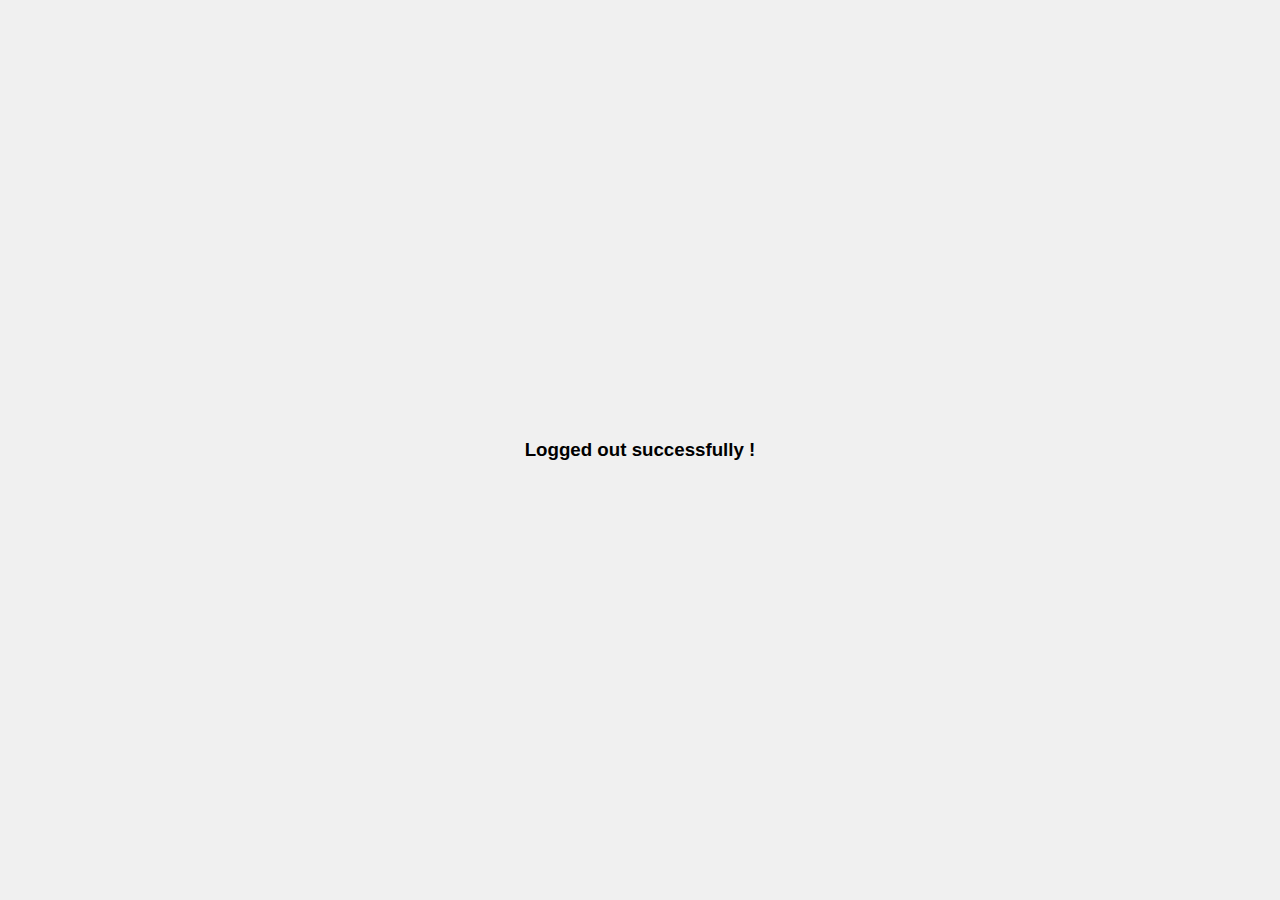
<file: logged.html>
<!DOCTYPE html>
<html lang="en">
<head>
    <meta charset="UTF-8">
    <meta name="viewport" content="width=device-width, initial-scale=1.0">
    <link rel="stylesheet" href="logged.css">
    <title>Logged Out Notification</title>
</head>
<body>
    <h3>Logged out successfully !</h3>
</body>
</html>
</file>
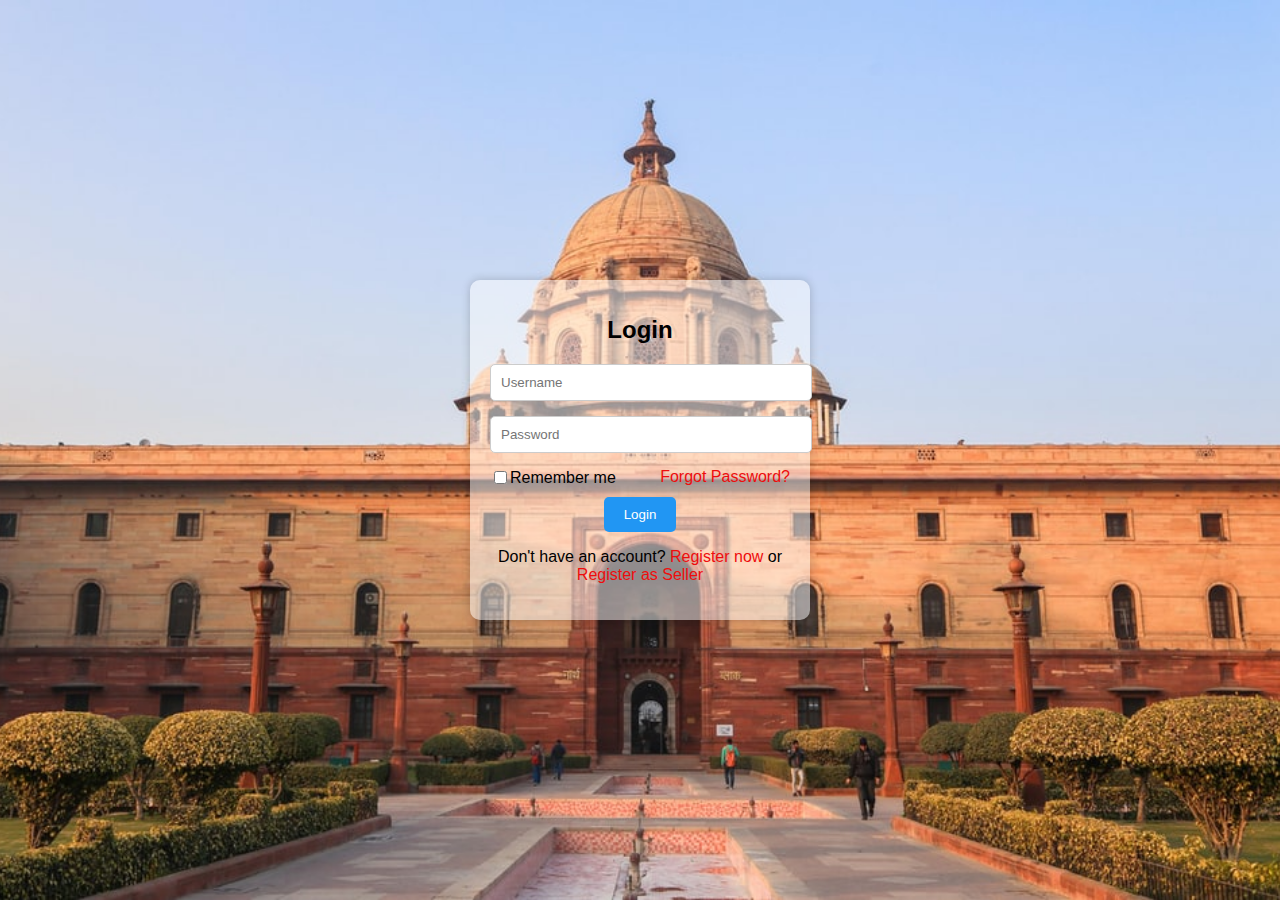
<file: login.html>
<!DOCTYPE html>
<html lang="en">
<head>
    <meta charset="UTF-8">
    <meta name="viewport" content="width=device-width, initial-scale=1.0">
    <title>Login - ODOP Jammu and Kashmir</title>
    <link rel="stylesheet" href="login.css">
</head>
<body>
    <div class="login-container">
        <form id="login-form">
            <h1>Login</h1>
            <input type="text" id="username" placeholder="Username" required>
            <input type="password" id="password" placeholder="Password" required>
            <div class="options">
                <label><input type="checkbox"> Remember me</label>
                <a href="#" id="forgot-password">Forgot Password?</a>
            </div>
            <button type="submit">Login</button>
            <!-- <p>Don't have an account? <a href="#" id="register-link">Register now</a></p> -->
            <!-- ... (inside the "Login" Form) ... -->
<p>Don't have an account? <a href="#" id="register-link">Register now</a> or <a href="#" id="register-link-seller">Register as Seller</a></p>

        </form>

        <form id="forgot-password-form" class="hidden">
            <h1>Forgot Password</h1>
            <p>Enter your email address to reset your password.</p>
            <input type="email" id="reset-email" placeholder="Email" required>
            <button type="submit">Reset Password</button>
            <a href="#" id="back-to-login">Back to Login</a>
        </form>

        <form id="register-form" class="hidden">
            <h1>Register</h1>
            <input type="text" id="new-username" placeholder="Username" required>
            <input type="email" id="new-email" placeholder="Email" required>
            <input type="password" id="new-password" placeholder="Password" required>
            <button type="submit">Register</button>
            <a href="#" id="back-to-login">Back to Login</a>
        </form>
        <form id="seller-register-form" class="hidden">
            <h1>Register as Seller</h1>
            <input type="text" id="seller-name" placeholder="Seller Name" required>
            <input type="text" id="seller-id" placeholder="Seller ID" required>
            <input type="email" id="seller-email" placeholder="Email" required>
            <input type="password" id="seller-password" placeholder="Password" required>
            <input type="tel" id="seller-phone" placeholder="Phone Number" required>
            <input type="text" id="seller-aadhar" placeholder="Aadhar Card Number" required>
            <input type="file" id="seller-aadhar-upload" accept=".pdf, .jpg, .jpeg, .png" required>
            <button type="submit">Register as Seller</button>
            <a href="#" id="back-to-login">Back to Login</a>
        </form>
        


    </div>
    
    <script src="login.js"></script>
</body>
</html>
</file>
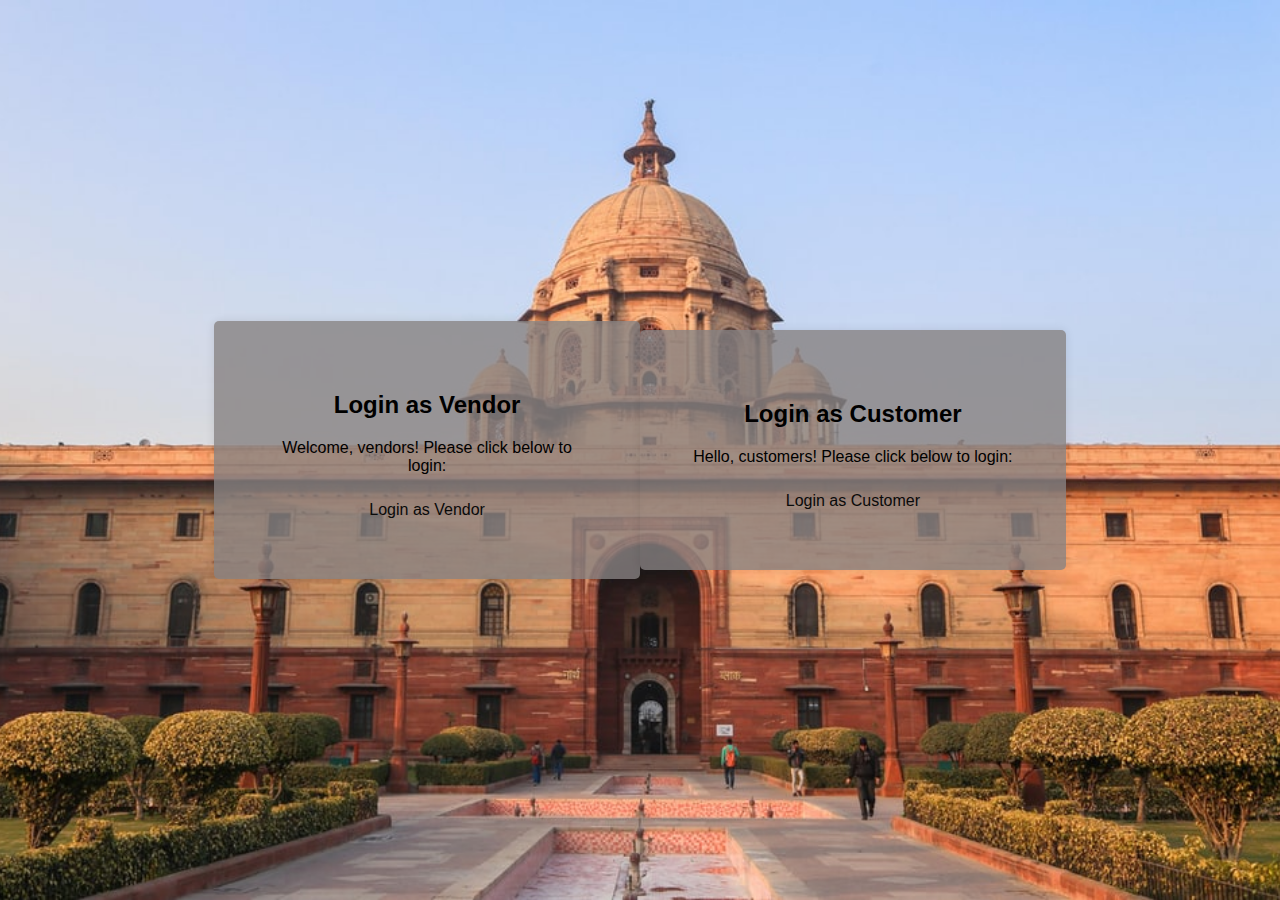
<file: loginlanding.html>
<!DOCTYPE html>
<html lang="en">
<head>
    <meta charset="UTF-8">
    <meta name="viewport" content="width=device-width, initial-scale=1.0">
    <title>ODOP J&K Login Portal</title>
    <style>
        /* Basic styling */
        body {
            font-family: Arial, sans-serif;
            background-image: url('img/kkl.jpg');
            background-size: cover;
    background-position: center;
    /* background-color: #f5f5f5; */
    margin: 0;
    padding: 0;
    display: flex;
    justify-content: center;
    align-items: center; 
    min-height: 100vh;
        }

        /* Full-screen container */
        .container {
            display: flex;
            justify-content: space-between;
            align-items: center;
            height: 100vh;
            padding: 0 20px;
        }

        /* Login sections */
        .login-section {
            flex: 1;
            padding: 50px;
            background-color: rgba(134, 130, 130, 0.795);
            justify-content: space-between;
            border-radius: 5px;
            box-shadow: 0 0 10px rgba(0, 0, 0, 0.1);
            text-align: center;
            transition: transform 0.3s ease-in-out, background-color 0.3s ease-in-out;
        }

        /* Style for login buttons */
        .login-button {
            display: inline-block;
            padding: 10px 20px;
            color: #0a0a0a;
            text-decoration: none;
            border-radius: 5px;
        }

        /* Scale-up and color change on hover */
        .login-section:hover {
            transform: scale(1.05);
            background-color: #007BFF;
        }

        .login-button:hover {
            background-color: #b8f806;
        }

        /* Responsive CSS for smaller screens */
        @media (max-width: 768px) {
            .container {
                flex-direction: column;
            }

            .login-section {
                flex: auto;
                width: 100%;
                margin: 10px 0;
            }
        }
    </style>
</head>
<body>
    <div class="container">
        <div class="login-section">
            <h2>Login as Vendor</h2>
            <p>Welcome, vendors! Please click below to login:</p>
            <a href="login.html" class="login-button">Login as Vendor</a>
        </div>
        <div class="login-section">
            <h2>Login as Customer</h2>
            <p>Hello, customers! Please click below to login:</p>
            <a href="login.html" class="login-button">Login as Customer</a>
        </div>
    </div>
</body>
</html>
</file>
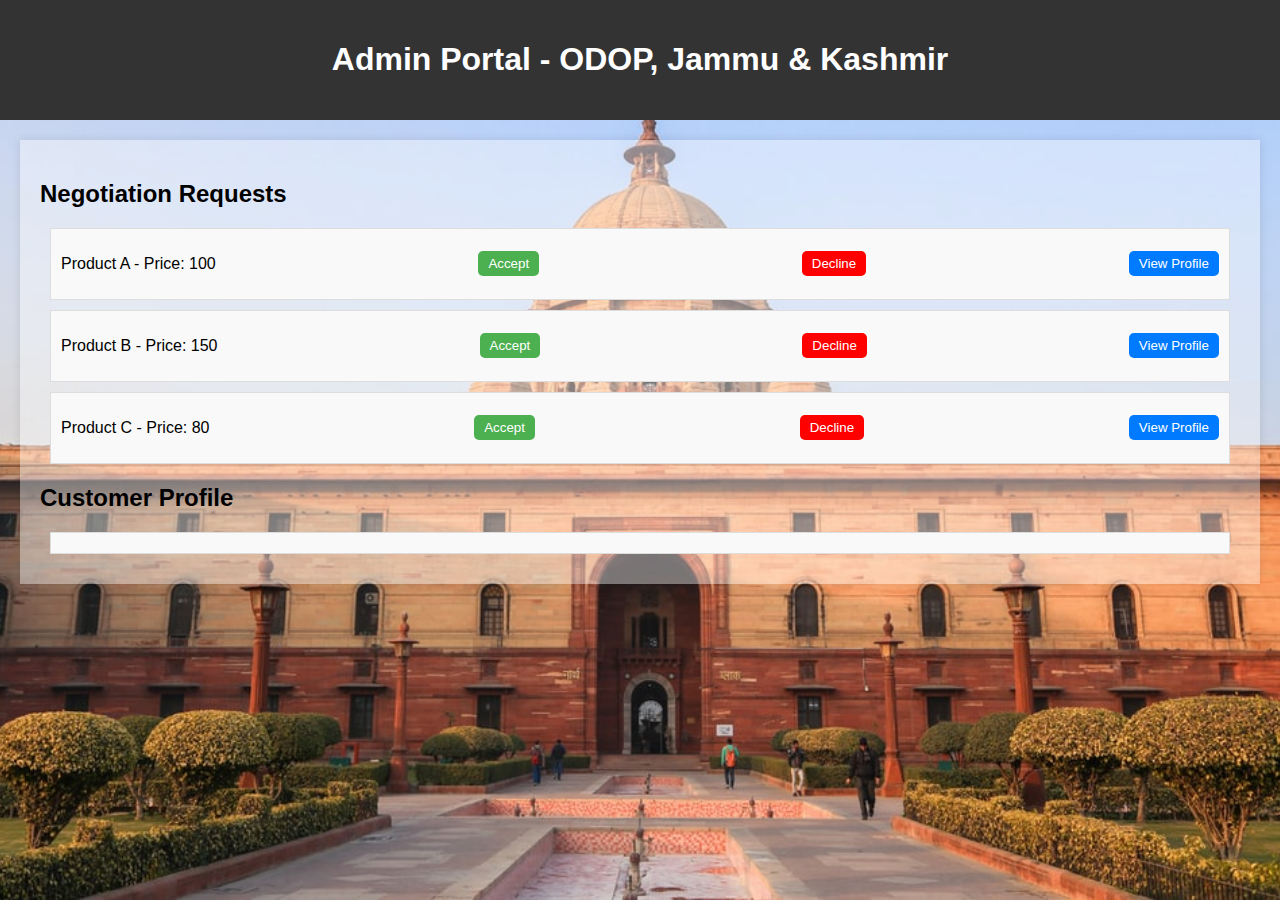
<file: negotiation.html>
<!DOCTYPE html>
<html lang="en">
<head>
    <meta charset="UTF-8">
    <meta name="viewport" content="width=device-width, initial-scale=1.0">
    <title>ODOP Jammu & Kashmir Admin Portal - Negotiation</title>
    <style>
        /* Your responsive CSS styles here */
        body {
            background-image: url(img/kkl.jpg);
    background-size: cover; /* Adjust this property as needed */
    background-repeat: no-repeat;
    background-position: top;
    min-height: 100vh;
            font-family: Arial, sans-serif;
            background-color: #f2f2f2;
            margin: 0;
            padding: 0;
        }

        header {
            background-color: #333;
            color: #fff;
            text-align: center;
            padding: 20px 0;
        }

        .container {
            max-width: 1200px;
            margin: 20px auto;
            padding: 20px;
            background-color: rgba(255, 255, 255, 0.4);
            box-shadow: 0 0 10px rgba(0, 0, 0, 0.1);
        }

        .product-request {
            border: 1px solid #ddd;
            padding: 10px;
            margin: 10px;
            background-color: #f9f9f9;
            display: flex;
            justify-content: space-between;
            align-items: center;
        }

        .customer-profile {
            border: 1px solid #ddd;
            padding: 10px;
            margin: 10px;
            background-color: #f9f9f9;
        }

        .btn {
            background-color: #007BFF;
            color: #fff;
            border: none;
            padding: 5px 10px;
            border-radius: 5px;
            cursor: pointer;
        }

        .btn-accept {
            background-color: #4CAF50;
        }

        .btn-decline {
            background-color: #FF0000;
        }

        @media screen and (max-width: 768px) {
            .container {
                padding: 10px;
            }
            .product-request {
                flex-direction: column;
                align-items: flex-start;
            }
        }
    </style>
</head>
<header>
    <h1>Admin Portal - ODOP, Jammu & Kashmir</h1>
</header>
<body>
    <div class="container">
        <h2>Negotiation Requests</h2>
        <div id="requests-list">
            <!-- Product requests will be dynamically added here -->
        </div>
        <h2>Customer Profile</h2>
        <div id="customer-profile" class="customer-profile">
            <!-- Customer profile will be displayed here -->
        </div>
    </div>

    <script>
        // Sample product negotiation requests (you should replace this with actual data)
        const requests = [
            { id: 1, product: "Product A", price: 100, customerName: "Customer 1" },
            { id: 2, product: "Product B", price: 150, customerName: "Customer 2" },
            { id: 3, product: "Product C", price: 80, customerName: "Customer 3" }
        ];

        // Function to render product requests
        function renderRequests() {
            const requestsList = document.getElementById("requests-list");
            requestsList.innerHTML = "";

            requests.forEach(request => {
                const div = document.createElement("div");
                div.className = "product-request";
                div.innerHTML = `
                    <p>${request.product} - Price: ${request.price}</p>
                    <button class="btn btn-accept" onclick="acceptRequest(${request.id})">Accept</button>
                    <button class="btn btn-decline" onclick="declineRequest(${request.id})">Decline</button>
                    <button class="btn" onclick="showCustomerProfile('${request.customerName}')">View Profile</button>
                `;
                requestsList.appendChild(div);
            });
        }

        // Function to accept a request
        function acceptRequest(requestId) {
            // Handle the logic to accept the request (e.g., send to the server)
            // Remove the accepted request from the list
            requests.splice(requests.findIndex(request => request.id === requestId), 1);
            renderRequests();
        }

        // Function to decline a request
        function declineRequest(requestId) {
            // Handle the logic to decline the request (e.g., send to the server)
            // Remove the declined request from the list
            requests.splice(requests.findIndex(request => request.id === requestId), 1);
            renderRequests();
        }

        // Function to display customer profile
        function showCustomerProfile(customerName) {
            const customerProfile = document.getElementById("customer-profile");
            customerProfile.innerHTML = `<p>Customer Name: ${customerName}</p>`;
            customerProfile.style.display = "block";
        }

        // Initial rendering of product requests
        renderRequests();
    </script>
</body>
</html>
</file>
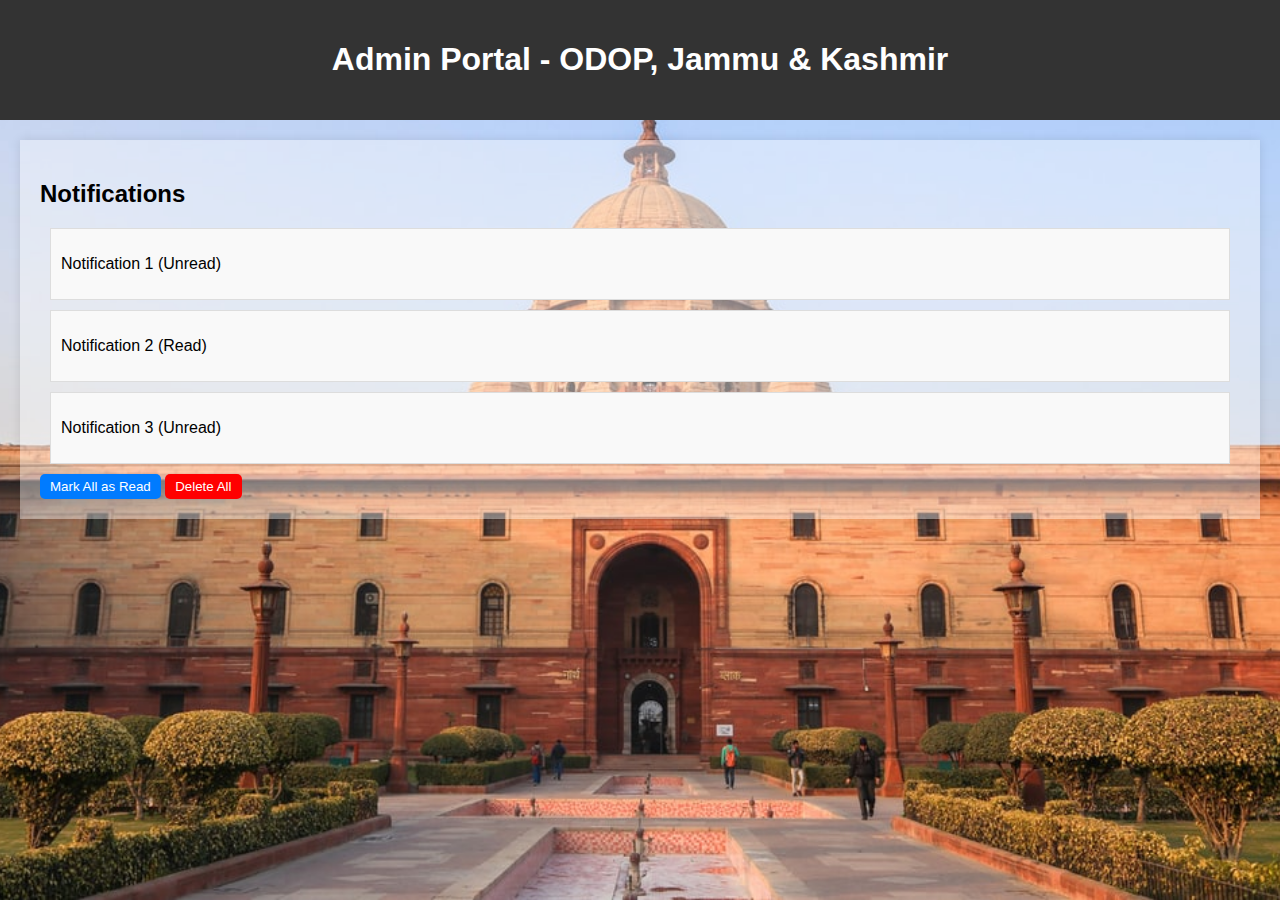
<file: notification.html>
<!DOCTYPE html>
<html lang="en">
<head>
    <meta charset="UTF-8">
    <meta name="viewport" content="width=device-width, initial-scale=1.0">
    <title>ODOP Jammu & Kashmir Admin Portal</title>
    <style>
        /* Your responsive CSS styles here */
        body {
            background-image: url(img/kkl.jpg);
    background-size: cover; /* Adjust this property as needed */
    background-repeat: no-repeat;
    background-position: top;
    min-height: 100vh;
            font-family: Arial, sans-serif;
            background-color: #f2f2f2;
            margin: 0;
            padding: 0;
        }

        header {
            background-color: #333;
            color: #fff;
            text-align: center;
            padding: 20px 0;
        }

        .container {
            max-width: 1200px;
            margin: 20px auto;
            padding: 20px;
            background-color: rgba(255, 255, 255, 0.4);
            box-shadow: 0 0 10px rgba(0, 0, 0, 0.1);
        }

        .notification {
            border: 1px solid #ddd;
            padding: 10px;
            margin: 10px;
            background-color: #f9f9f9;
        }

        .btn {
            background-color: #007BFF;
            color: #fff;
            border: none;
            padding: 5px 10px;
            border-radius: 5px;
            cursor: pointer;
        }

        .btn-delete {
            background-color: #FF0000;
        }
    </style>
</head>
<header>
    <h1>Admin Portal - ODOP, Jammu & Kashmir</h1>
</header>
<body>
    
    <div class="container">
        <h2>Notifications</h2>
        <div id="notification-list">
            <!-- Notifications will be dynamically added here -->
        </div>
        <button id="mark-read" class="btn">Mark All as Read</button>
        <button id="delete-all" class="btn btn-delete">Delete All</button>
    </div>

    <script>
        // Sample notifications data (you should replace this with actual data)
        const notifications = [
            { id: 1, text: "Notification 1", read: false },
            { id: 2, text: "Notification 2", read: true },
            { id: 3, text: "Notification 3", read: false }
        ];

        // Function to render notifications
        function renderNotifications() {
            const notificationList = document.getElementById("notification-list");
            notificationList.innerHTML = "";

            notifications.forEach(notification => {
                const div = document.createElement("div");
                div.className = "notification";
                div.innerHTML = `<p>${notification.text} ${notification.read ? "(Read)" : "(Unread)"}</p>`;
                notificationList.appendChild(div);
            });
        }

        // Function to mark all notifications as read
        document.getElementById("mark-read").addEventListener("click", () => {
            notifications.forEach(notification => {
                notification.read = true;
            });
            renderNotifications();
        });

        // Function to delete all notifications
        document.getElementById("delete-all").addEventListener("click", () => {
            notifications.length = 0;
            renderNotifications();
        });

        // Initial rendering of notifications
        renderNotifications();
    </script>
</body>
</html>
</file>
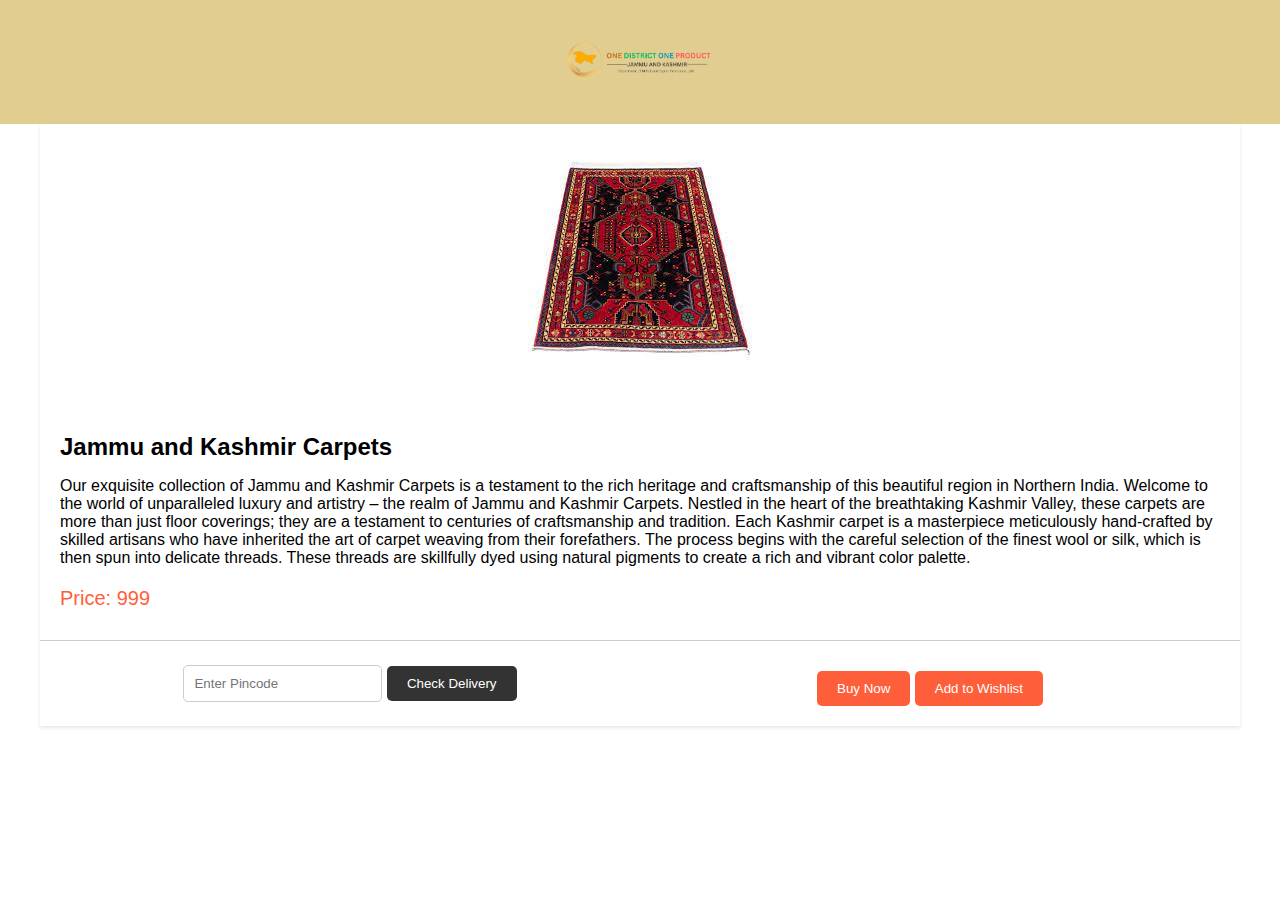
<file: product1.html>
<!DOCTYPE html>
<html lang="en">
<head>
    <meta charset="UTF-8">
    <meta name="viewport" content="width=device-width, initial-scale=1.0">
    <style>
        body {
            font-family: Arial, sans-serif;
            margin: 0;
            padding: 0;
        }

        /* Header */
        header {
            background-color: #e2cd91;
            color: #fff;
            text-align: center;
            padding: 10px;

        }
        header img.logo {
    max-width: 200px; /* Set the maximum width for the logo */
    max-height: 100px; /* Set the maximum height for the logo */
}

        /* Product Container */
        .product-container {
            max-width: 1200px;
            margin: 0 auto;
            background-color: #fff;
            box-shadow: 0 2px 4px rgba(0, 0, 0, 0.1);
        }

        /* Product Image */
        .product-image {
            text-align: center;
            padding: 20px;
        }

        .product-image img {
            max-width: 100%;
            height: auto;
        }

        /* Product Details */
        .product-details {
            padding: 20px;
        }

        .product-title {
            font-size: 24px;
            font-weight: bold;
            margin-bottom: 10px;
        }

        .product-description {
            font-size: 16px;
            margin-bottom: 20px;
        }

        .product-price {
            font-size: 20px;
            color: #ff5e3a;
            margin-bottom: 10px;
        }

        /* Delivery and Buttons */
        .delivery-buttons-container {
            display: flex;
            flex-wrap: wrap;
            align-items: center;
            justify-content: space-between;
            padding: 20px;
            border-top: 1px solid #ccc;
        }

        .pincode-section {
            flex: 1;
            text-align: center;
        }

        .pincode-input {
            padding: 10px;
            border: 1px solid #ccc;
            border-radius: 5px;
        }

        .check-delivery-button {
            padding: 10px 20px;
            background-color: #333;
            color: #fff;
            border: none;
            border-radius: 5px;
            cursor: pointer;
        }

        .action-buttons {
            flex: 1;
            text-align: center;
        }

        .buy-button,
        .wishlist-button {
            padding: 10px 20px;
            background-color: #ff5e3a;
            color: #fff;
            border: none;
            border-radius: 5px;
            cursor: pointer;
            margin-top: 10px;
        }

        .buy-button:hover,
        .wishlist-button:hover,
        .check-delivery-button:hover {
            background-color: #f56f3a;
        }

        /* Responsive Styles */
        @media screen and (max-width: 768px) {
            .product-image,
            .product-details,
            .delivery-buttons-container {
                padding: 10px;
            }

            .delivery-buttons-container {
                flex-direction: column;
            }

            .action-buttons {
                text-align: center;
            }
        }
    </style>
</head>
<body>
    <header>
        <img src="img/ONE DISTRICT ONE PRODUCT transsp big.png" alt="logo" class="logo">
    </header>

    <div class="product-container">
        <div class="product-image">
            <img src="img/images.jpeg" alt="Product Image">
        </div>
        <div class="product-details">
            <h2 class="product-title">Jammu and Kashmir Carpets</h2>
            <p class="product-description">
                Our exquisite collection of Jammu and Kashmir Carpets is a testament to the rich heritage and craftsmanship of this beautiful region in Northern India. Welcome to the world of unparalleled luxury and artistry – the realm of Jammu and Kashmir Carpets. Nestled in the heart of the breathtaking Kashmir Valley, these carpets are more than just floor coverings; they are a testament to centuries of craftsmanship and tradition. Each Kashmir carpet is a masterpiece meticulously hand-crafted by skilled artisans who have inherited the art of carpet weaving from their forefathers. The process begins with the careful selection of the finest wool or silk, which is then spun into delicate threads. These threads are skillfully dyed using natural pigments to create a rich and vibrant color palette.


            </p>
            <div class="product-price">Price: 999</div>
        </div>
        <div class="delivery-buttons-container">
            <div class="pincode-section">
                <input type="text" class="pincode-input" placeholder="Enter Pincode">
                <button class="check-delivery-button">Check Delivery</button>
            </div>
            <div class="action-buttons">
                <button class="buy-button" onclick="location.href='add_to_cart.html'">Buy Now</button>
                <button class="wishlist-button">Add to Wishlist</button>
            </div>
        </div>
    </div>

    <script>
        
    document.addEventListener("DOMContentLoaded", function () {
        const checkDeliveryButton = document.querySelector(".check-delivery-button");
        const pincodeInput = document.querySelector(".pincode-input");
        const deliveryMessage = document.createElement("p");

        // Function to check if delivery is available for the entered pincode
        function checkDeliveryAvailability() {
            const enteredPincode = pincodeInput.value;
            // Replace this with your logic to check delivery availability
            const isDeliveryAvailable = checkDelivery(enteredPincode);

            deliveryMessage.textContent = isDeliveryAvailable
                ? "Delivery is available for this pincode."
                : "Sorry, delivery is not available for this pincode.";
            
            deliveryMessage.classList.add("delivery-message");
            pincodeInput.insertAdjacentElement("afterend", deliveryMessage);
        }

        // Add click event listener to the "Check Delivery" button
        checkDeliveryButton.addEventListener("click", checkDeliveryAvailability);

        // Replace this function with your actual logic to check delivery
        function checkDelivery(pincode) {
            // Example logic - Delivery available for even pin codes
            return parseInt(pincode) % 2 === 0;
        }
    });

    </script>
</body>
</html>
</file>
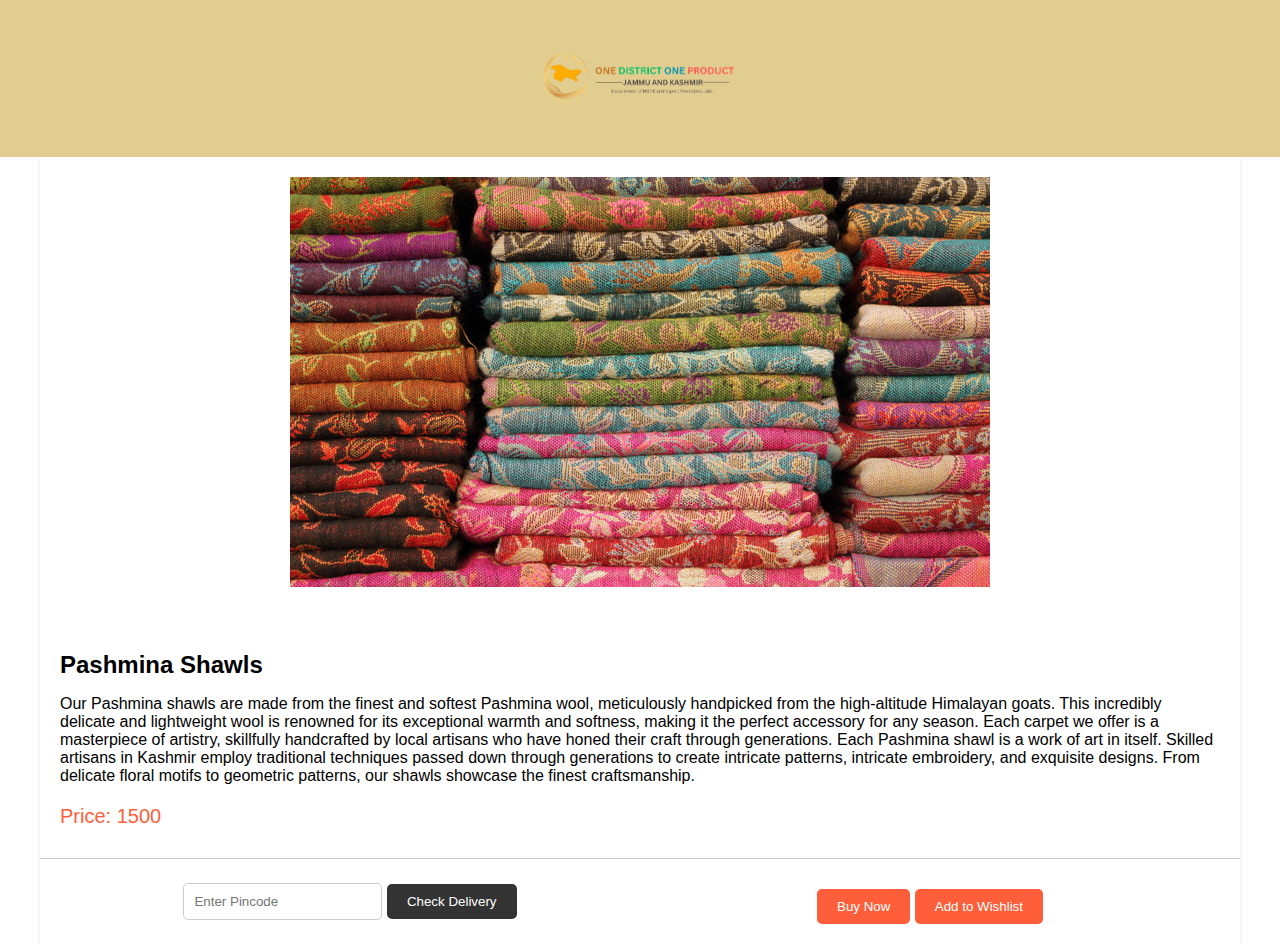
<file: product2.html>
<!DOCTYPE html>
<html lang="en">
<head>
    <meta charset="UTF-8">
    <meta name="viewport" content="width=device-width, initial-scale=1.0">
    <style>
        body {
            font-family: Arial, sans-serif;
            margin: 0;
            padding: 0;
        }

        /* Header */
        header {
            background-color: #e2cd91;
            color: #fff;
            text-align: center;
            padding: 10px;

        }
        header img.logo {
    max-width: 200px; /* Set the maximum width for the logo */
    max-height: 250px; /* Set the maximum height for the logo */
}

        /* Product Container */
        .product-container {
            max-width: 1200px;
            margin: 0 auto;
            background-color: #fff;
            box-shadow: 0 2px 4px rgba(0, 0, 0, 0.1);
        }

        /* Product Image */
        .product-image {
            text-align: center;
            padding: 20px;
        }

        .product-image img {
            max-width: 100%;
            height: auto;
        }

        /* Product Details */
        .product-details {
            padding: 20px;
        }

        .product-title {
            font-size: 24px;
            font-weight: bold;
            margin-bottom: 10px;
        }

        .product-description {
            font-size: 16px;
            margin-bottom: 20px;
        }

        .product-price {
            font-size: 20px;
            color: #ff5e3a;
            margin-bottom: 10px;
        }

        /* Delivery and Buttons */
        .delivery-buttons-container {
            display: flex;
            flex-wrap: wrap;
            align-items: center;
            justify-content: space-between;
            padding: 20px;
            border-top: 1px solid #ccc;
        }

        .pincode-section {
            flex: 1;
            text-align: center;
        }

        .pincode-input {
            padding: 10px;
            border: 1px solid #ccc;
            border-radius: 5px;
        }

        .check-delivery-button {
            padding: 10px 20px;
            background-color: #333;
            color: #fff;
            border: none;
            border-radius: 5px;
            cursor: pointer;
        }

        .action-buttons {
            flex: 1;
            text-align: center;
        }

        .buy-button,
        .wishlist-button {
            padding: 10px 20px;
            background-color: #ff5e3a;
            color: #fff;
            border: none;
            border-radius: 5px;
            cursor: pointer;
            margin-top: 10px;
        }

        .buy-button:hover,
        .wishlist-button:hover,
        .check-delivery-button:hover {
            background-color: #f56f3a;
        }

        /* Responsive Styles */
        @media screen and (max-width: 768px) {
            .product-image,
            .product-details,
            .delivery-buttons-container {
                padding: 10px;
            }

            .delivery-buttons-container {
                flex-direction: column;
            }

            .action-buttons {
                text-align: center;
            }
        }
    </style>
</head>
<body>
    <header>
        <img src="img/ONE DISTRICT ONE PRODUCT transsp big.png"alt="logo" class="logo">
    </header>

    <div class="product-container">
        <div class="product-image">
            <img src="img/k3.jpg" alt="Product Image">
        </div>
        <div class="product-details">
            <h2 class="product-title">Pashmina Shawls
            </h2>
            <p class="product-description">
                Our Pashmina shawls are made from the finest and softest Pashmina wool, meticulously handpicked from the high-altitude Himalayan goats. This incredibly delicate and lightweight wool is renowned for its exceptional warmth and softness, making it the perfect accessory for any season. Each carpet we offer is a masterpiece of artistry, skillfully handcrafted by local artisans who have honed their craft through generations. Each Pashmina shawl is a work of art in itself. Skilled artisans in Kashmir employ traditional techniques passed down through generations to create intricate patterns, intricate embroidery, and exquisite designs. From delicate floral motifs to geometric patterns, our shawls showcase the finest craftsmanship.


            </p>
            <div class="product-price">Price: 1500</div>
        </div>
        <div class="delivery-buttons-container">
            <div class="pincode-section">
                <input type="text" class="pincode-input" placeholder="Enter Pincode">
                <button class="check-delivery-button">Check Delivery</button>
            </div>
            <div class="action-buttons">
                <button class="buy-button" onclick="location.href='add_to_cart.html'">Buy Now</button>
                <button class="wishlist-button">Add to Wishlist</button>
            </div>
        </div>
    </div>

    <script>
        
    document.addEventListener("DOMContentLoaded", function () {
        const checkDeliveryButton = document.querySelector(".check-delivery-button");
        const pincodeInput = document.querySelector(".pincode-input");
        const deliveryMessage = document.createElement("p");

        // Function to check if delivery is available for the entered pincode
        function checkDeliveryAvailability() {
            const enteredPincode = pincodeInput.value;
            // Replace this with your logic to check delivery availability
            const isDeliveryAvailable = checkDelivery(enteredPincode);

            deliveryMessage.textContent = isDeliveryAvailable
                ? "Delivery is available for this pincode."
                : "Sorry, delivery is not available for this pincode.";
            
            deliveryMessage.classList.add("delivery-message");
            pincodeInput.insertAdjacentElement("afterend", deliveryMessage);
        }

        // Add click event listener to the "Check Delivery" button
        checkDeliveryButton.addEventListener("click", checkDeliveryAvailability);

        // Replace this function with your actual logic to check delivery
        function checkDelivery(pincode) {
            // Example logic - Delivery available for even pin codes
            return parseInt(pincode) % 2 === 0;
        }
    });

    </script>
</body>
</html>
</file>
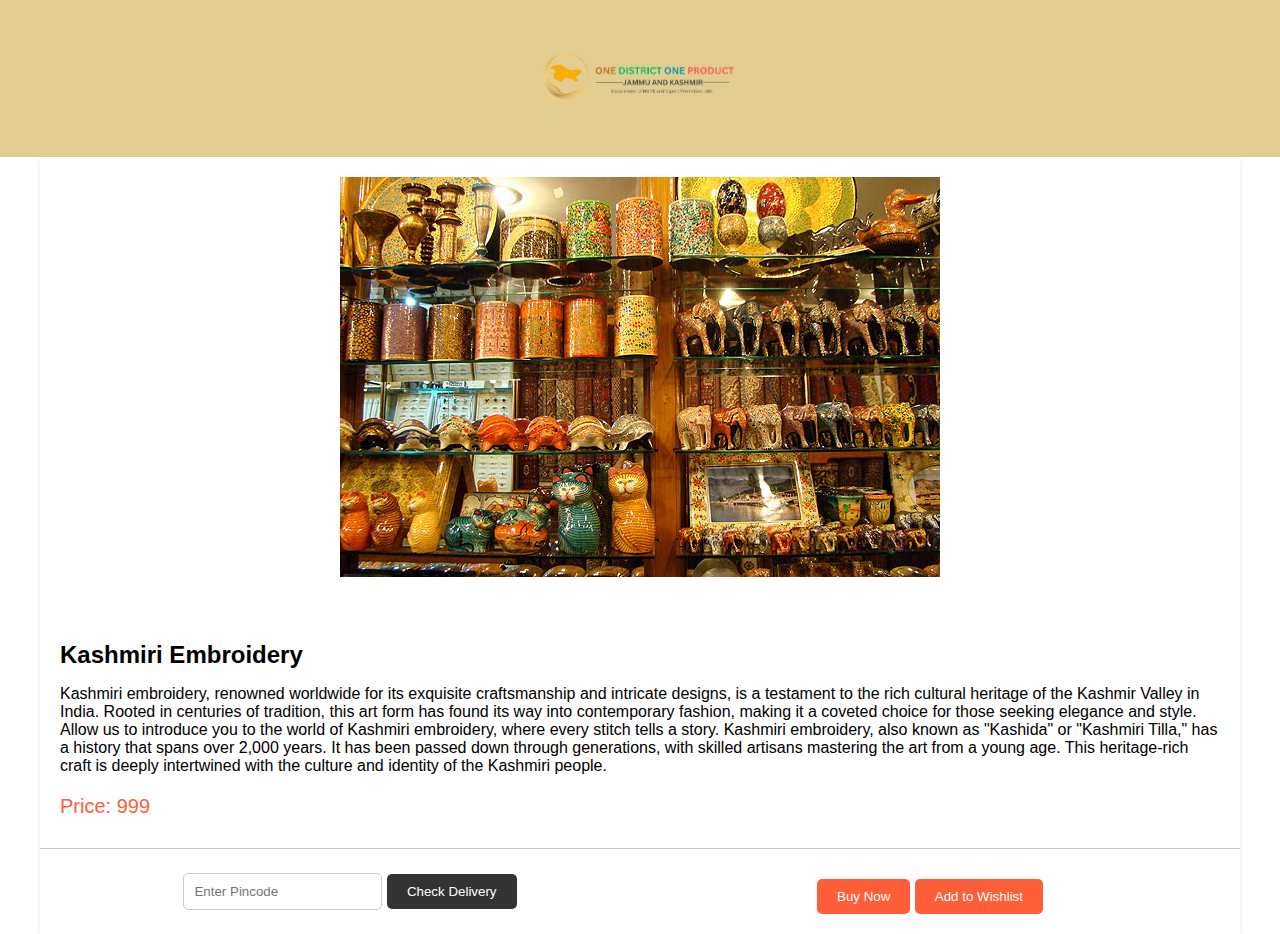
<file: product3.html>
<!DOCTYPE html>
<html lang="en">
<head>
    <meta charset="UTF-8">
    <meta name="viewport" content="width=device-width, initial-scale=1.0">
    <style>
        body {
            font-family: Arial, sans-serif;
            margin: 0;
            padding: 0;
        }

        /* Header */
        header {
            background-color: #e2cd91;
            color: #fff;
            text-align: center;
            padding: 10px;

        }
        header img.logo {
    max-width: 200px; /* Set the maximum width for the logo */
    max-height: 250px; /* Set the maximum height for the logo */
}

        /* Product Container */
        .product-container {
            max-width: 1200px;
            margin: 0 auto;
            background-color: #fff;
            box-shadow: 0 2px 4px rgba(0, 0, 0, 0.1);
        }

        /* Product Image */
        .product-image {
            text-align: center;
            padding: 20px;
        }

        .product-image img {
            max-width: 100%;
            height: auto;
        }

        /* Product Details */
        .product-details {
            padding: 20px;
        }

        .product-title {
            font-size: 24px;
            font-weight: bold;
            margin-bottom: 10px;
        }

        .product-description {
            font-size: 16px;
            margin-bottom: 20px;
        }

        .product-price {
            font-size: 20px;
            color: #ff5e3a;
            margin-bottom: 10px;
        }

        /* Delivery and Buttons */
        .delivery-buttons-container {
            display: flex;
            flex-wrap: wrap;
            align-items: center;
            justify-content: space-between;
            padding: 20px;
            border-top: 1px solid #ccc;
        }

        .pincode-section {
            flex: 1;
            text-align: center;
        }

        .pincode-input {
            padding: 10px;
            border: 1px solid #ccc;
            border-radius: 5px;
        }

        .check-delivery-button {
            padding: 10px 20px;
            background-color: #333;
            color: #fff;
            border: none;
            border-radius: 5px;
            cursor: pointer;
        }

        .action-buttons {
            flex: 1;
            text-align: center;
        }

        .buy-button,
        .wishlist-button {
            padding: 10px 20px;
            background-color: #ff5e3a;
            color: #fff;
            border: none;
            border-radius: 5px;
            cursor: pointer;
            margin-top: 10px;
        }

        .buy-button:hover,
        .wishlist-button:hover,
        .check-delivery-button:hover {
            background-color: #f56f3a;
        }

        /* Responsive Styles */
        @media screen and (max-width: 768px) {
            .product-image,
            .product-details,
            .delivery-buttons-container {
                padding: 10px;
            }

            .delivery-buttons-container {
                flex-direction: column;
            }

            .action-buttons {
                text-align: center;
            }
        }
    </style>
</head>
<body>
    <header>
        <img src="img/ONE DISTRICT ONE PRODUCT transsp big.png" alt="logo" class="logo">
    </header>

    <div class="product-container">
        <div class="product-image">
            <img src="img/k6.jpg" alt="Product Image">
        </div>
        <div class="product-details">
            <h2 class="product-title">Kashmiri Embroidery</h2>
            <p class="product-description">
                Kashmiri embroidery, renowned worldwide for its exquisite craftsmanship and intricate designs, is a testament to the rich cultural heritage of the Kashmir Valley in India. Rooted in centuries of tradition, this art form has found its way into contemporary fashion, making it a coveted choice for those seeking elegance and style. Allow us to introduce you to the world of Kashmiri embroidery, where every stitch tells a story. Kashmiri embroidery, also known as "Kashida" or "Kashmiri Tilla," has a history that spans over 2,000 years. It has been passed down through generations, with skilled artisans mastering the art from a young age. This heritage-rich craft is deeply intertwined with the culture and identity of the Kashmiri people.


            </p>
            <div class="product-price">Price: 999</div>
        </div>
        <div class="delivery-buttons-container">
            <div class="pincode-section">
                <input type="text" class="pincode-input" placeholder="Enter Pincode">
                <button class="check-delivery-button">Check Delivery</button>
            </div>
            <div class="action-buttons">
                <button class="buy-button" onclick="location.href='add_to_cart.html'">Buy Now</button>
                <button class="wishlist-button">Add to Wishlist</button>
            </div>
        </div>
    </div>

    <script>
        
    document.addEventListener("DOMContentLoaded", function () {
        const checkDeliveryButton = document.querySelector(".check-delivery-button");
        const pincodeInput = document.querySelector(".pincode-input");
        const deliveryMessage = document.createElement("p");

        // Function to check if delivery is available for the entered pincode
        function checkDeliveryAvailability() {
            const enteredPincode = pincodeInput.value;
            // Replace this with your logic to check delivery availability
            const isDeliveryAvailable = checkDelivery(enteredPincode);

            deliveryMessage.textContent = isDeliveryAvailable
                ? "Delivery is available for this pincode."
                : "Sorry, delivery is not available for this pincode.";
            
            deliveryMessage.classList.add("delivery-message");
            pincodeInput.insertAdjacentElement("afterend", deliveryMessage);
        }

        // Add click event listener to the "Check Delivery" button
        checkDeliveryButton.addEventListener("click", checkDeliveryAvailability);

        // Replace this function with your actual logic to check delivery
        function checkDelivery(pincode) {
            // Example logic - Delivery available for even pin codes
            return parseInt(pincode) % 2 === 0;
        }
    });

    </script>
</body>
</html>
</file>
<file: logged.css>
/* Basic styles for the notification */
body {
    font-family: Arial, sans-serif;
    margin: 0;
    padding: 0;
    background-color: #f0f0f0;
    display: flex;
    justify-content: center;
    align-items: center;
    height: 100vh;
}

.notification {
    background-color: #4CAF50;
    color: #fff;
    padding: 10px 20px;
    border-radius: 5px;
    box-shadow: 0 4px 6px rgba(0, 0, 0, 0.1);
    display: none; /* Initially hidden */
}

.notification-content {
    text-align: center;
}

/* Animation for the notification */
@keyframes slideIn {
    from {
        transform: translateY(-100%);
    }
    to {
        transform: translateY(0);
    }
}

@keyframes slideOut {
    from {
        transform: translateY(0);
    }
    to {
        transform: translateY(-100%);
    }
}
</file>
<file: login.css>
body {
    font-family: Arial, sans-serif;
    background-image: url('img/kkl.jpg'); /* Replace with the path to your background image */
    background-size: cover;
    background-position: center;
    background-color: #f5f5f5;
    margin: 0;
    padding: 0;
    display: flex;
    justify-content: center;
    align-items: center; 
    min-height: 100vh;
}

.login-container {
    background-color: rgba(255, 255, 255, 0.5);
    border-radius: 10px;
    box-shadow: 0 0 10px rgba(0, 0, 0, 0.2);
    text-align: center;
    padding: 20px;
}

form {
    max-width: 400px;
    margin: 0 auto;
}

h1 {
    font-size: 24px;
    margin-bottom: 20px;
}

input[type="text"],
input[type="password"],
input[type="email"] {
    width: 100%;
    padding: 10px;
    margin-bottom: 15px;
    border: 1px solid #ccc;
    border-radius: 5px;
}

.options {
    display: flex;
    justify-content: space-between;
    margin-bottom: 10px;
}

label {
    display: flex;
    align-items: center;
}

button[type="submit"] {
    background-color: #2196F3;
    color: #fff;
    border: none;
    border-radius: 5px;
    padding: 10px 20px;
    cursor: pointer;
}

a {
    text-decoration: none;
    color: #f30808;
    cursor: pointer;
}

.hidden {
    display: none;
}



.login-container {
    background-color:  rgba(255, 255, 255, 0.5);
    border-radius: 10px;
    box-shadow: 0 0 10px rgba(0, 0, 0, 0.2);
    text-align: center;
    padding: 20px;
}

form {
    max-width: 300px;
    margin: 0 auto;
}

h1 {
    font-size: 24px;
    margin-bottom: 20px;
}

input[type="text"],
input[type="password"],
input[type="email"] {
    width: 100%;
    padding: 10px;
    margin-bottom: 15px;
    border: 1px solid #ccc;
    border-radius: 5px;
}

.options {
    display: flex;
    justify-content: space-between;
    margin-bottom: 10px;
}

label {
    display: flex;
    align-items: center;
}

button[type="submit"] {
    background-color: #2196F3;
    color: #fff;
    border: none;
    border-radius: 5px;
    padding: 10px 20px;
    cursor: pointer;
}

a {
    text-decoration: none;
    color: #ee0d0d;
    cursor: pointer;
}

.hidden {
    display: none;
}
/* Add these styles to your existing CSS for styling the Aadhar card upload section and preview */
#seller-aadhar-upload {
    margin-top: 10px;
}

#aadhar-preview-container {
    margin-top: 10px;
}

#aadhar-preview-container img {
    max-width: 100%;
    height: auto;
    border: 1px solid #ccc;
    border-radius: 5px;
    margin-top: 10px;
}
</file>
